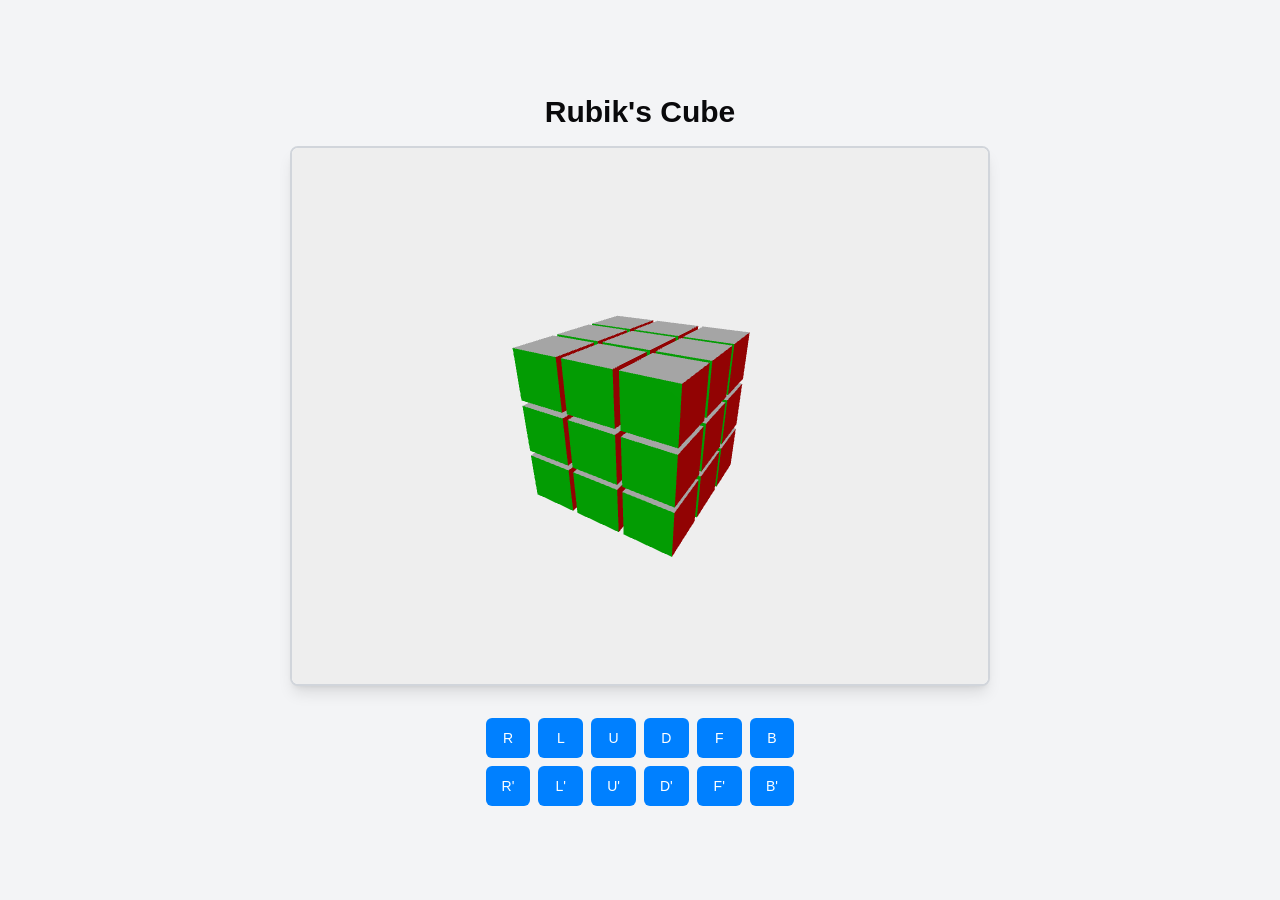
<file: index.html>
<!DOCTYPE html><html lang="en"><head><meta charSet="utf-8"/><meta name="viewport" content="width=device-width, initial-scale=1"/><link rel="preload" href="/_next/static/media/569ce4b8f30dc480-s.p.woff2" as="font" crossorigin="" type="font/woff2"/><link rel="preload" href="/_next/static/media/93f479601ee12b01-s.p.woff2" as="font" crossorigin="" type="font/woff2"/><link rel="stylesheet" href="/_next/static/css/2390a46b57f01313.css" data-precedence="next"/><link rel="preload" as="script" fetchPriority="low" href="/_next/static/chunks/webpack-f029a09104d09cbc.js"/><script src="/_next/static/chunks/4bd1b696-b43993d62ad6e479.js" async=""></script><script src="/_next/static/chunks/684-f79e1d97dbc16705.js" async=""></script><script src="/_next/static/chunks/main-app-88a0a9742c364011.js" async=""></script><script src="/_next/static/chunks/b536a0f1-febd93772d25783f.js" async=""></script><script src="/_next/static/chunks/bd904a5c-204ddcb499886774.js" async=""></script><script src="/_next/static/chunks/341-289c213d4821f6f7.js" async=""></script><script src="/_next/static/chunks/app/page-ff46e2e70e2b3850.js" async=""></script><meta name="next-size-adjust" content=""/><title>Firebase Studio App</title><meta name="description" content="Generated by Firebase Studio"/><link rel="icon" href="/favicon.ico" type="image/x-icon" sizes="16x16"/><script src="/_next/static/chunks/polyfills-42372ed130431b0a.js" noModule=""></script></head><body class="__variable_4d318d __variable_ea5f4b antialiased"><div class="flex flex-col items-center justify-center min-h-screen bg-gray-100 p-4"><h1 class="text-3xl font-bold mb-4">Rubik&#x27;s Cube</h1><div style="height:60vh;width:90vw;max-width:700px" class="border-2 border-gray-300 rounded-lg shadow-lg bg-white mb-4 relative overflow-hidden"></div><div class="grid grid-cols-6 gap-2 mt-4"><button class="inline-flex items-center justify-center gap-2 whitespace-nowrap rounded-md text-sm font-medium ring-offset-background transition-colors focus-visible:outline-none focus-visible:ring-2 focus-visible:ring-ring focus-visible:ring-offset-2 disabled:pointer-events-none disabled:opacity-50 [&amp;_svg]:pointer-events-none [&amp;_svg]:size-4 [&amp;_svg]:shrink-0 bg-primary text-primary-foreground hover:bg-primary/90 h-10 px-4 py-2" data-testid="R-button">R</button><button class="inline-flex items-center justify-center gap-2 whitespace-nowrap rounded-md text-sm font-medium ring-offset-background transition-colors focus-visible:outline-none focus-visible:ring-2 focus-visible:ring-ring focus-visible:ring-offset-2 disabled:pointer-events-none disabled:opacity-50 [&amp;_svg]:pointer-events-none [&amp;_svg]:size-4 [&amp;_svg]:shrink-0 bg-primary text-primary-foreground hover:bg-primary/90 h-10 px-4 py-2" data-testid="L-button">L</button><button class="inline-flex items-center justify-center gap-2 whitespace-nowrap rounded-md text-sm font-medium ring-offset-background transition-colors focus-visible:outline-none focus-visible:ring-2 focus-visible:ring-ring focus-visible:ring-offset-2 disabled:pointer-events-none disabled:opacity-50 [&amp;_svg]:pointer-events-none [&amp;_svg]:size-4 [&amp;_svg]:shrink-0 bg-primary text-primary-foreground hover:bg-primary/90 h-10 px-4 py-2" data-testid="U-button">U</button><button class="inline-flex items-center justify-center gap-2 whitespace-nowrap rounded-md text-sm font-medium ring-offset-background transition-colors focus-visible:outline-none focus-visible:ring-2 focus-visible:ring-ring focus-visible:ring-offset-2 disabled:pointer-events-none disabled:opacity-50 [&amp;_svg]:pointer-events-none [&amp;_svg]:size-4 [&amp;_svg]:shrink-0 bg-primary text-primary-foreground hover:bg-primary/90 h-10 px-4 py-2" data-testid="D-button">D</button><button class="inline-flex items-center justify-center gap-2 whitespace-nowrap rounded-md text-sm font-medium ring-offset-background transition-colors focus-visible:outline-none focus-visible:ring-2 focus-visible:ring-ring focus-visible:ring-offset-2 disabled:pointer-events-none disabled:opacity-50 [&amp;_svg]:pointer-events-none [&amp;_svg]:size-4 [&amp;_svg]:shrink-0 bg-primary text-primary-foreground hover:bg-primary/90 h-10 px-4 py-2" data-testid="F-button">F</button><button class="inline-flex items-center justify-center gap-2 whitespace-nowrap rounded-md text-sm font-medium ring-offset-background transition-colors focus-visible:outline-none focus-visible:ring-2 focus-visible:ring-ring focus-visible:ring-offset-2 disabled:pointer-events-none disabled:opacity-50 [&amp;_svg]:pointer-events-none [&amp;_svg]:size-4 [&amp;_svg]:shrink-0 bg-primary text-primary-foreground hover:bg-primary/90 h-10 px-4 py-2" data-testid="B-button">B</button><button class="inline-flex items-center justify-center gap-2 whitespace-nowrap rounded-md text-sm font-medium ring-offset-background transition-colors focus-visible:outline-none focus-visible:ring-2 focus-visible:ring-ring focus-visible:ring-offset-2 disabled:pointer-events-none disabled:opacity-50 [&amp;_svg]:pointer-events-none [&amp;_svg]:size-4 [&amp;_svg]:shrink-0 bg-primary text-primary-foreground hover:bg-primary/90 h-10 px-4 py-2" data-testid="Ri-button">R&#x27;</button><button class="inline-flex items-center justify-center gap-2 whitespace-nowrap rounded-md text-sm font-medium ring-offset-background transition-colors focus-visible:outline-none focus-visible:ring-2 focus-visible:ring-ring focus-visible:ring-offset-2 disabled:pointer-events-none disabled:opacity-50 [&amp;_svg]:pointer-events-none [&amp;_svg]:size-4 [&amp;_svg]:shrink-0 bg-primary text-primary-foreground hover:bg-primary/90 h-10 px-4 py-2" data-testid="Li-button">L&#x27;</button><button class="inline-flex items-center justify-center gap-2 whitespace-nowrap rounded-md text-sm font-medium ring-offset-background transition-colors focus-visible:outline-none focus-visible:ring-2 focus-visible:ring-ring focus-visible:ring-offset-2 disabled:pointer-events-none disabled:opacity-50 [&amp;_svg]:pointer-events-none [&amp;_svg]:size-4 [&amp;_svg]:shrink-0 bg-primary text-primary-foreground hover:bg-primary/90 h-10 px-4 py-2" data-testid="Ui-button">U&#x27;</button><button class="inline-flex items-center justify-center gap-2 whitespace-nowrap rounded-md text-sm font-medium ring-offset-background transition-colors focus-visible:outline-none focus-visible:ring-2 focus-visible:ring-ring focus-visible:ring-offset-2 disabled:pointer-events-none disabled:opacity-50 [&amp;_svg]:pointer-events-none [&amp;_svg]:size-4 [&amp;_svg]:shrink-0 bg-primary text-primary-foreground hover:bg-primary/90 h-10 px-4 py-2" data-testid="Di-button">D&#x27;</button><button class="inline-flex items-center justify-center gap-2 whitespace-nowrap rounded-md text-sm font-medium ring-offset-background transition-colors focus-visible:outline-none focus-visible:ring-2 focus-visible:ring-ring focus-visible:ring-offset-2 disabled:pointer-events-none disabled:opacity-50 [&amp;_svg]:pointer-events-none [&amp;_svg]:size-4 [&amp;_svg]:shrink-0 bg-primary text-primary-foreground hover:bg-primary/90 h-10 px-4 py-2" data-testid="Fi-button">F&#x27;</button><button class="inline-flex items-center justify-center gap-2 whitespace-nowrap rounded-md text-sm font-medium ring-offset-background transition-colors focus-visible:outline-none focus-visible:ring-2 focus-visible:ring-ring focus-visible:ring-offset-2 disabled:pointer-events-none disabled:opacity-50 [&amp;_svg]:pointer-events-none [&amp;_svg]:size-4 [&amp;_svg]:shrink-0 bg-primary text-primary-foreground hover:bg-primary/90 h-10 px-4 py-2" data-testid="Bi-button">B&#x27;</button></div></div><script src="/_next/static/chunks/webpack-f029a09104d09cbc.js" async=""></script><script>(self.__next_f=self.__next_f||[]).push([0])</script><script>self.__next_f.push([1,"1:\"$Sreact.fragment\"\n2:I[7555,[],\"\"]\n3:I[1295,[],\"\"]\n4:I[894,[],\"ClientPageRoot\"]\n5:I[4419,[\"367\",\"static/chunks/b536a0f1-febd93772d25783f.js\",\"831\",\"static/chunks/bd904a5c-204ddcb499886774.js\",\"341\",\"static/chunks/341-289c213d4821f6f7.js\",\"974\",\"static/chunks/app/page-ff46e2e70e2b3850.js\"],\"default\"]\n8:I[9665,[],\"OutletBoundary\"]\nb:I[9665,[],\"ViewportBoundary\"]\nd:I[9665,[],\"MetadataBoundary\"]\nf:I[6614,[],\"\"]\n:HL[\"/_next/static/media/569ce4b8f30dc480-s.p.woff2\",\"font\",{\"crossOrigin\":\"\",\"type\":\"font/woff2\"}]\n:HL[\"/_next/static/media/93f479601ee12b01-s.p.woff2\",\"font\",{\"crossOrigin\":\"\",\"type\":\"font/woff2\"}]\n:HL[\"/_next/static/css/2390a46b57f01313.css\",\"style\"]\n"])</script><script>self.__next_f.push([1,"0:{\"P\":null,\"b\":\"D3UGT2xlrVOGH6tHRfLtb\",\"p\":\"\",\"c\":[\"\",\"\"],\"i\":false,\"f\":[[[\"\",{\"children\":[\"__PAGE__\",{}]},\"$undefined\",\"$undefined\",true],[\"\",[\"$\",\"$1\",\"c\",{\"children\":[[[\"$\",\"link\",\"0\",{\"rel\":\"stylesheet\",\"href\":\"/_next/static/css/2390a46b57f01313.css\",\"precedence\":\"next\",\"crossOrigin\":\"$undefined\",\"nonce\":\"$undefined\"}]],[\"$\",\"html\",null,{\"lang\":\"en\",\"children\":[\"$\",\"body\",null,{\"className\":\"__variable_4d318d __variable_ea5f4b antialiased\",\"children\":[\"$\",\"$L2\",null,{\"parallelRouterKey\":\"children\",\"error\":\"$undefined\",\"errorStyles\":\"$undefined\",\"errorScripts\":\"$undefined\",\"template\":[\"$\",\"$L3\",null,{}],\"templateStyles\":\"$undefined\",\"templateScripts\":\"$undefined\",\"notFound\":[[[\"$\",\"title\",null,{\"children\":\"404: This page could not be found.\"}],[\"$\",\"div\",null,{\"style\":{\"fontFamily\":\"system-ui,\\\"Segoe UI\\\",Roboto,Helvetica,Arial,sans-serif,\\\"Apple Color Emoji\\\",\\\"Segoe UI Emoji\\\"\",\"height\":\"100vh\",\"textAlign\":\"center\",\"display\":\"flex\",\"flexDirection\":\"column\",\"alignItems\":\"center\",\"justifyContent\":\"center\"},\"children\":[\"$\",\"div\",null,{\"children\":[[\"$\",\"style\",null,{\"dangerouslySetInnerHTML\":{\"__html\":\"body{color:#000;background:#fff;margin:0}.next-error-h1{border-right:1px solid rgba(0,0,0,.3)}@media (prefers-color-scheme:dark){body{color:#fff;background:#000}.next-error-h1{border-right:1px solid rgba(255,255,255,.3)}}\"}}],[\"$\",\"h1\",null,{\"className\":\"next-error-h1\",\"style\":{\"display\":\"inline-block\",\"margin\":\"0 20px 0 0\",\"padding\":\"0 23px 0 0\",\"fontSize\":24,\"fontWeight\":500,\"verticalAlign\":\"top\",\"lineHeight\":\"49px\"},\"children\":404}],[\"$\",\"div\",null,{\"style\":{\"display\":\"inline-block\"},\"children\":[\"$\",\"h2\",null,{\"style\":{\"fontSize\":14,\"fontWeight\":400,\"lineHeight\":\"49px\",\"margin\":0},\"children\":\"This page could not be found.\"}]}]]}]}]],[]],\"forbidden\":\"$undefined\",\"unauthorized\":\"$undefined\"}]}]}]]}],{\"children\":[\"__PAGE__\",[\"$\",\"$1\",\"c\",{\"children\":[[\"$\",\"$L4\",null,{\"Component\":\"$5\",\"searchParams\":{},\"params\":{},\"promises\":[\"$@6\",\"$@7\"]}],\"$undefined\",null,[\"$\",\"$L8\",null,{\"children\":[\"$L9\",\"$La\",null]}]]}],{},null,false]},null,false],[\"$\",\"$1\",\"h\",{\"children\":[null,[\"$\",\"$1\",\"aoNq9nwN9p5ZSBAgiSBe2\",{\"children\":[[\"$\",\"$Lb\",null,{\"children\":\"$Lc\"}],[\"$\",\"meta\",null,{\"name\":\"next-size-adjust\",\"content\":\"\"}]]}],[\"$\",\"$Ld\",null,{\"children\":\"$Le\"}]]}],false]],\"m\":\"$undefined\",\"G\":[\"$f\",\"$undefined\"],\"s\":false,\"S\":true}\n"])</script><script>self.__next_f.push([1,"6:{}\n7:{}\n"])</script><script>self.__next_f.push([1,"c:[[\"$\",\"meta\",\"0\",{\"charSet\":\"utf-8\"}],[\"$\",\"meta\",\"1\",{\"name\":\"viewport\",\"content\":\"width=device-width, initial-scale=1\"}]]\n9:null\n"])</script><script>self.__next_f.push([1,"a:null\ne:[[\"$\",\"title\",\"0\",{\"children\":\"Firebase Studio App\"}],[\"$\",\"meta\",\"1\",{\"name\":\"description\",\"content\":\"Generated by Firebase Studio\"}],[\"$\",\"link\",\"2\",{\"rel\":\"icon\",\"href\":\"/favicon.ico\",\"type\":\"image/x-icon\",\"sizes\":\"16x16\"}]]\n"])</script></body></html>
</file>
<file: _next/static/css/2390a46b57f01313.css>
@font-face{font-family:Geist;font-style:normal;font-weight:100 900;font-display:swap;src:url(/_next/static/media/ba015fad6dcf6784-s.woff2) format("woff2");unicode-range:u+0100-02ba,u+02bd-02c5,u+02c7-02cc,u+02ce-02d7,u+02dd-02ff,u+0304,u+0308,u+0329,u+1d00-1dbf,u+1e00-1e9f,u+1ef2-1eff,u+2020,u+20a0-20ab,u+20ad-20c0,u+2113,u+2c60-2c7f,u+a720-a7ff}@font-face{font-family:Geist;font-style:normal;font-weight:100 900;font-display:swap;src:url(/_next/static/media/569ce4b8f30dc480-s.p.woff2) format("woff2");unicode-range:u+00??,u+0131,u+0152-0153,u+02bb-02bc,u+02c6,u+02da,u+02dc,u+0304,u+0308,u+0329,u+2000-206f,u+20ac,u+2122,u+2191,u+2193,u+2212,u+2215,u+feff,u+fffd}@font-face{font-family:Geist Fallback;src:local("Arial");ascent-override:95.94%;descent-override:28.16%;line-gap-override:0.00%;size-adjust:104.76%}.__className_4d318d{font-family:Geist,Geist Fallback;font-style:normal}.__variable_4d318d{--font-geist-sans:"Geist","Geist Fallback"}@font-face{font-family:Geist Mono;font-style:normal;font-weight:100 900;font-display:swap;src:url(/_next/static/media/747892c23ea88013-s.woff2) format("woff2");unicode-range:u+0100-02ba,u+02bd-02c5,u+02c7-02cc,u+02ce-02d7,u+02dd-02ff,u+0304,u+0308,u+0329,u+1d00-1dbf,u+1e00-1e9f,u+1ef2-1eff,u+2020,u+20a0-20ab,u+20ad-20c0,u+2113,u+2c60-2c7f,u+a720-a7ff}@font-face{font-family:Geist Mono;font-style:normal;font-weight:100 900;font-display:swap;src:url(/_next/static/media/93f479601ee12b01-s.p.woff2) format("woff2");unicode-range:u+00??,u+0131,u+0152-0153,u+02bb-02bc,u+02c6,u+02da,u+02dc,u+0304,u+0308,u+0329,u+2000-206f,u+20ac,u+2122,u+2191,u+2193,u+2212,u+2215,u+feff,u+fffd}@font-face{font-family:Geist Mono Fallback;src:local("Arial");ascent-override:74.67%;descent-override:21.92%;line-gap-override:0.00%;size-adjust:134.59%}.__className_ea5f4b{font-family:Geist Mono,Geist Mono Fallback;font-style:normal}.__variable_ea5f4b{--font-geist-mono:"Geist Mono","Geist Mono Fallback"}*,:after,:before{--tw-border-spacing-x:0;--tw-border-spacing-y:0;--tw-translate-x:0;--tw-translate-y:0;--tw-rotate:0;--tw-skew-x:0;--tw-skew-y:0;--tw-scale-x:1;--tw-scale-y:1;--tw-pan-x: ;--tw-pan-y: ;--tw-pinch-zoom: ;--tw-scroll-snap-strictness:proximity;--tw-gradient-from-position: ;--tw-gradient-via-position: ;--tw-gradient-to-position: ;--tw-ordinal: ;--tw-slashed-zero: ;--tw-numeric-figure: ;--tw-numeric-spacing: ;--tw-numeric-fraction: ;--tw-ring-inset: ;--tw-ring-offset-width:0px;--tw-ring-offset-color:#fff;--tw-ring-color:rgb(59 130 246/0.5);--tw-ring-offset-shadow:0 0 #0000;--tw-ring-shadow:0 0 #0000;--tw-shadow:0 0 #0000;--tw-shadow-colored:0 0 #0000;--tw-blur: ;--tw-brightness: ;--tw-contrast: ;--tw-grayscale: ;--tw-hue-rotate: ;--tw-invert: ;--tw-saturate: ;--tw-sepia: ;--tw-drop-shadow: ;--tw-backdrop-blur: ;--tw-backdrop-brightness: ;--tw-backdrop-contrast: ;--tw-backdrop-grayscale: ;--tw-backdrop-hue-rotate: ;--tw-backdrop-invert: ;--tw-backdrop-opacity: ;--tw-backdrop-saturate: ;--tw-backdrop-sepia: ;--tw-contain-size: ;--tw-contain-layout: ;--tw-contain-paint: ;--tw-contain-style: }::backdrop{--tw-border-spacing-x:0;--tw-border-spacing-y:0;--tw-translate-x:0;--tw-translate-y:0;--tw-rotate:0;--tw-skew-x:0;--tw-skew-y:0;--tw-scale-x:1;--tw-scale-y:1;--tw-pan-x: ;--tw-pan-y: ;--tw-pinch-zoom: ;--tw-scroll-snap-strictness:proximity;--tw-gradient-from-position: ;--tw-gradient-via-position: ;--tw-gradient-to-position: ;--tw-ordinal: ;--tw-slashed-zero: ;--tw-numeric-figure: ;--tw-numeric-spacing: ;--tw-numeric-fraction: ;--tw-ring-inset: ;--tw-ring-offset-width:0px;--tw-ring-offset-color:#fff;--tw-ring-color:rgb(59 130 246/0.5);--tw-ring-offset-shadow:0 0 #0000;--tw-ring-shadow:0 0 #0000;--tw-shadow:0 0 #0000;--tw-shadow-colored:0 0 #0000;--tw-blur: ;--tw-brightness: ;--tw-contrast: ;--tw-grayscale: ;--tw-hue-rotate: ;--tw-invert: ;--tw-saturate: ;--tw-sepia: ;--tw-drop-shadow: ;--tw-backdrop-blur: ;--tw-backdrop-brightness: ;--tw-backdrop-contrast: ;--tw-backdrop-grayscale: ;--tw-backdrop-hue-rotate: ;--tw-backdrop-invert: ;--tw-backdrop-opacity: ;--tw-backdrop-saturate: ;--tw-backdrop-sepia: ;--tw-contain-size: ;--tw-contain-layout: ;--tw-contain-paint: ;--tw-contain-style: }/*
! tailwindcss v3.4.17 | MIT License | https://tailwindcss.com
*/*,:after,:before{box-sizing:border-box;border:0 solid #e5e7eb}:after,:before{--tw-content:""}:host,html{line-height:1.5;-webkit-text-size-adjust:100%;-moz-tab-size:4;tab-size:4;font-family:ui-sans-serif,system-ui,sans-serif,Apple Color Emoji,Segoe UI Emoji,Segoe UI Symbol,Noto Color Emoji;font-feature-settings:normal;font-variation-settings:normal;-webkit-tap-highlight-color:transparent}body{margin:0;line-height:inherit}hr{height:0;color:inherit;border-top-width:1px}abbr:where([title]){text-decoration:underline dotted}h1,h2,h3,h4,h5,h6{font-size:inherit;font-weight:inherit}a{color:inherit;text-decoration:inherit}b,strong{font-weight:bolder}code,kbd,pre,samp{font-family:ui-monospace,SFMono-Regular,Menlo,Monaco,Consolas,Liberation Mono,Courier New,monospace;font-feature-settings:normal;font-variation-settings:normal;font-size:1em}small{font-size:80%}sub,sup{font-size:75%;line-height:0;position:relative;vertical-align:baseline}sub{bottom:-.25em}sup{top:-.5em}table{text-indent:0;border-color:inherit;border-collapse:collapse}button,input,optgroup,select,textarea{font-family:inherit;font-feature-settings:inherit;font-variation-settings:inherit;font-size:100%;font-weight:inherit;line-height:inherit;letter-spacing:inherit;color:inherit;margin:0;padding:0}button,select{text-transform:none}button,input:where([type=button]),input:where([type=reset]),input:where([type=submit]){-webkit-appearance:button;background-color:transparent;background-image:none}:-moz-focusring{outline:auto}:-moz-ui-invalid{box-shadow:none}progress{vertical-align:baseline}::-webkit-inner-spin-button,::-webkit-outer-spin-button{height:auto}[type=search]{-webkit-appearance:textfield;outline-offset:-2px}::-webkit-search-decoration{-webkit-appearance:none}::-webkit-file-upload-button{-webkit-appearance:button;font:inherit}summary{display:list-item}blockquote,dd,dl,figure,h1,h2,h3,h4,h5,h6,hr,p,pre{margin:0}fieldset{margin:0}fieldset,legend{padding:0}menu,ol,ul{list-style:none;margin:0;padding:0}dialog{padding:0}textarea{resize:vertical}input::placeholder,textarea::placeholder{opacity:1;color:#9ca3af}[role=button],button{cursor:pointer}:disabled{cursor:default}audio,canvas,embed,iframe,img,object,svg,video{display:block;vertical-align:middle}img,video{max-width:100%;height:auto}[hidden]:where(:not([hidden=until-found])){display:none}:root{--background:220 14% 96%;--foreground:240 10% 3.9%;--card:0 0% 100%;--card-foreground:0 0% 3.9%;--popover:0 0% 100%;--popover-foreground:0 0% 3.9%;--primary:210 100% 50%;--primary-foreground:0 0% 100%;--secondary:0 0% 96.1%;--secondary-foreground:0 0% 9%;--muted:0 0% 96.1%;--muted-foreground:0 0% 45.1%;--accent:210 100% 50%;--accent-foreground:0 0% 100%;--destructive:0 84.2% 60.2%;--destructive-foreground:0 0% 98%;--border:0 0% 89.8%;--input:0 0% 89.8%;--ring:0 0% 3.9%;--chart-1:12 76% 61%;--chart-2:173 58% 39%;--chart-3:197 37% 24%;--chart-4:43 74% 66%;--chart-5:27 87% 67%;--radius:0.5rem;--sidebar-background:0 0% 98%;--sidebar-foreground:240 5.3% 26.1%;--sidebar-primary:240 5.9% 10%;--sidebar-primary-foreground:0 0% 98%;--sidebar-accent:240 4.8% 95.9%;--sidebar-accent-foreground:240 5.9% 10%;--sidebar-border:220 13% 91%;--sidebar-ring:217.2 91.2% 59.8%}.dark{--background:240 10% 3.9%;--foreground:0 0% 98%;--card:0 0% 3.9%;--card-foreground:0 0% 98%;--popover:0 0% 3.9%;--popover-foreground:0 0% 98%;--primary:210 100% 50%;--primary-foreground:0 0% 9%;--secondary:0 0% 14.9%;--secondary-foreground:0 0% 98%;--muted:0 0% 14.9%;--muted-foreground:0 0% 63.9%;--accent:210 100% 50%;--accent-foreground:0 0% 98%;--destructive:0 62.8% 30.6%;--destructive-foreground:0 0% 98%;--border:0 0% 14.9%;--input:0 0% 14.9%;--ring:0 0% 83.1%;--chart-1:220 70% 50%;--chart-2:160 60% 45%;--chart-3:30 80% 55%;--chart-4:280 65% 60%;--chart-5:340 75% 55%;--sidebar-background:240 5.9% 10%;--sidebar-foreground:240 4.8% 95.9%;--sidebar-primary:224.3 76.3% 48%;--sidebar-primary-foreground:0 0% 100%;--sidebar-accent:240 3.7% 15.9%;--sidebar-accent-foreground:240 4.8% 95.9%;--sidebar-border:240 3.7% 15.9%;--sidebar-ring:217.2 91.2% 59.8%}*{border-color:hsl(var(--border))}body{background-color:hsl(var(--background));color:hsl(var(--foreground))}.sr-only{position:absolute;width:1px;height:1px;padding:0;margin:-1px;overflow:hidden;clip:rect(0,0,0,0);white-space:nowrap;border-width:0}.pointer-events-none{pointer-events:none}.pointer-events-auto{pointer-events:auto}.invisible{visibility:hidden}.fixed{position:fixed}.absolute{position:absolute}.relative{position:relative}.inset-0{inset:0}.inset-x-0{left:0;right:0}.inset-y-0{top:0;bottom:0}.bottom-0{bottom:0}.left-0{left:0}.left-1{left:.25rem}.left-2{left:.5rem}.left-\[50\%\]{left:50%}.right-0{right:0}.right-1{right:.25rem}.right-2{right:.5rem}.right-3{right:.75rem}.right-4{right:1rem}.top-0{top:0}.top-1\.5{top:.375rem}.top-2{top:.5rem}.top-3\.5{top:.875rem}.top-4{top:1rem}.top-\[50\%\]{top:50%}.z-10{z-index:10}.z-20{z-index:20}.z-50{z-index:50}.z-\[100\]{z-index:100}.-mx-1{margin-left:-.25rem;margin-right:-.25rem}.mx-2{margin-left:.5rem;margin-right:.5rem}.mx-3\.5{margin-left:.875rem;margin-right:.875rem}.my-0\.5{margin-top:.125rem;margin-bottom:.125rem}.my-1{margin-top:.25rem}.mb-1,.my-1{margin-bottom:.25rem}.mb-4{margin-bottom:1rem}.ml-auto{margin-left:auto}.mt-2{margin-top:.5rem}.mt-4{margin-top:1rem}.block{display:block}.flex{display:flex}.inline-flex{display:inline-flex}.table{display:table}.grid{display:grid}.hidden{display:none}.aspect-square{aspect-ratio:1/1}.aspect-video{aspect-ratio:16/9}.size-4{width:1rem;height:1rem}.h-10{height:2.5rem}.h-11{height:2.75rem}.h-12{height:3rem}.h-2{height:.5rem}.h-2\.5{height:.625rem}.h-3\.5{height:.875rem}.h-4{height:1rem}.h-5{height:1.25rem}.h-6{height:1.5rem}.h-7{height:1.75rem}.h-8{height:2rem}.h-9{height:2.25rem}.h-\[1px\]{height:1px}.h-\[var\(--radix-select-trigger-height\)\]{height:var(--radix-select-trigger-height)}.h-full{height:100%}.h-px{height:1px}.h-svh{height:100svh}.max-h-96{max-height:24rem}.max-h-screen{max-height:100vh}.min-h-0{min-height:0}.min-h-\[80px\]{min-height:80px}.min-h-screen{min-height:100vh}.min-h-svh{min-height:100svh}.w-0{width:0}.w-1{width:.25rem}.w-10{width:2.5rem}.w-11{width:2.75rem}.w-2{width:.5rem}.w-2\.5{width:.625rem}.w-3\.5{width:.875rem}.w-3\/4{width:75%}.w-4{width:1rem}.w-5{width:1.25rem}.w-7{width:1.75rem}.w-72{width:18rem}.w-9{width:2.25rem}.w-\[--sidebar-width\]{width:var(--sidebar-width)}.w-\[1px\]{width:1px}.w-auto{width:auto}.w-full{width:100%}.min-w-0{min-width:0}.min-w-5{min-width:1.25rem}.min-w-\[12rem\]{min-width:12rem}.min-w-\[8rem\]{min-width:8rem}.min-w-\[var\(--radix-select-trigger-width\)\]{min-width:var(--radix-select-trigger-width)}.max-w-\[--skeleton-width\]{max-width:var(--skeleton-width)}.max-w-lg{max-width:32rem}.flex-1{flex:1 1 0%}.shrink-0{flex-shrink:0}.grow{flex-grow:1}.caption-bottom{caption-side:bottom}.border-collapse{border-collapse:collapse}.-translate-x-1\/2{--tw-translate-x:-50%}.-translate-x-1\/2,.-translate-x-px{transform:translate(var(--tw-translate-x),var(--tw-translate-y)) rotate(var(--tw-rotate)) skewX(var(--tw-skew-x)) skewY(var(--tw-skew-y)) scaleX(var(--tw-scale-x)) scaleY(var(--tw-scale-y))}.-translate-x-px{--tw-translate-x:-1px}.translate-x-\[-50\%\]{--tw-translate-x:-50%}.translate-x-\[-50\%\],.translate-x-px{transform:translate(var(--tw-translate-x),var(--tw-translate-y)) rotate(var(--tw-rotate)) skewX(var(--tw-skew-x)) skewY(var(--tw-skew-y)) scaleX(var(--tw-scale-x)) scaleY(var(--tw-scale-y))}.translate-x-px{--tw-translate-x:1px}.translate-y-\[-50\%\]{--tw-translate-y:-50%}.transform,.translate-y-\[-50\%\]{transform:translate(var(--tw-translate-x),var(--tw-translate-y)) rotate(var(--tw-rotate)) skewX(var(--tw-skew-x)) skewY(var(--tw-skew-y)) scaleX(var(--tw-scale-x)) scaleY(var(--tw-scale-y))}@keyframes pulse{50%{opacity:.5}}.animate-pulse{animation:pulse 2s cubic-bezier(.4,0,.6,1) infinite}.cursor-default{cursor:default}.cursor-pointer{cursor:pointer}.touch-none{touch-action:none}.select-none{user-select:none}.resize{resize:both}.grid-cols-6{grid-template-columns:repeat(6,minmax(0,1fr))}.flex-col{flex-direction:column}.flex-col-reverse{flex-direction:column-reverse}.flex-wrap{flex-wrap:wrap}.items-start{align-items:flex-start}.items-end{align-items:flex-end}.items-center{align-items:center}.items-stretch{align-items:stretch}.justify-center{justify-content:center}.justify-between{justify-content:space-between}.gap-1{gap:.25rem}.gap-1\.5{gap:.375rem}.gap-2{gap:.5rem}.gap-4{gap:1rem}.space-x-1>:not([hidden])~:not([hidden]){--tw-space-x-reverse:0;margin-right:calc(.25rem * var(--tw-space-x-reverse));margin-left:calc(.25rem * calc(1 - var(--tw-space-x-reverse)))}.space-x-4>:not([hidden])~:not([hidden]){--tw-space-x-reverse:0;margin-right:calc(1rem * var(--tw-space-x-reverse));margin-left:calc(1rem * calc(1 - var(--tw-space-x-reverse)))}.space-y-1>:not([hidden])~:not([hidden]){--tw-space-y-reverse:0;margin-top:calc(.25rem * calc(1 - var(--tw-space-y-reverse)));margin-bottom:calc(.25rem * var(--tw-space-y-reverse))}.space-y-1\.5>:not([hidden])~:not([hidden]){--tw-space-y-reverse:0;margin-top:calc(.375rem * calc(1 - var(--tw-space-y-reverse)));margin-bottom:calc(.375rem * var(--tw-space-y-reverse))}.space-y-2>:not([hidden])~:not([hidden]){--tw-space-y-reverse:0;margin-top:calc(.5rem * calc(1 - var(--tw-space-y-reverse)));margin-bottom:calc(.5rem * var(--tw-space-y-reverse))}.space-y-4>:not([hidden])~:not([hidden]){--tw-space-y-reverse:0;margin-top:calc(1rem * calc(1 - var(--tw-space-y-reverse)));margin-bottom:calc(1rem * var(--tw-space-y-reverse))}.overflow-auto{overflow:auto}.overflow-hidden{overflow:hidden}.whitespace-nowrap{white-space:nowrap}.rounded-\[2px\]{border-radius:2px}.rounded-\[inherit\]{border-radius:inherit}.rounded-full{border-radius:9999px}.rounded-lg{border-radius:var(--radius)}.rounded-md{border-radius:calc(var(--radius) - 2px)}.rounded-sm{border-radius:calc(var(--radius) - 4px)}.border{border-width:1px}.border-2{border-width:2px}.border-\[1\.5px\]{border-width:1.5px}.border-b{border-bottom-width:1px}.border-l{border-left-width:1px}.border-r{border-right-width:1px}.border-t{border-top-width:1px}.border-dashed{border-style:dashed}.border-\[--color-border\]{border-color:var(--color-border)}.border-border\/50{border-color:hsl(var(--border)/.5)}.border-destructive{border-color:hsl(var(--destructive))}.border-destructive\/50{border-color:hsl(var(--destructive)/.5)}.border-gray-300{--tw-border-opacity:1;border-color:rgb(209 213 219/var(--tw-border-opacity,1))}.border-input{border-color:hsl(var(--input))}.border-primary{border-color:hsl(var(--primary))}.border-sidebar-border{border-color:hsl(var(--sidebar-border))}.border-transparent{border-color:transparent}.border-l-transparent{border-left-color:transparent}.border-t-transparent{border-top-color:transparent}.bg-\[--color-bg\]{background-color:var(--color-bg)}.bg-accent{background-color:hsl(var(--accent))}.bg-background{background-color:hsl(var(--background))}.bg-black{--tw-bg-opacity:1;background-color:rgb(0 0 0/var(--tw-bg-opacity,1))}.bg-black\/80{background-color:rgb(0 0 0/.8)}.bg-border{background-color:hsl(var(--border))}.bg-card{background-color:hsl(var(--card))}.bg-destructive{background-color:hsl(var(--destructive))}.bg-gray-100{--tw-bg-opacity:1;background-color:rgb(243 244 246/var(--tw-bg-opacity,1))}.bg-muted{background-color:hsl(var(--muted))}.bg-muted\/50{background-color:hsl(var(--muted)/.5)}.bg-popover{background-color:hsl(var(--popover))}.bg-primary{background-color:hsl(var(--primary))}.bg-secondary{background-color:hsl(var(--secondary))}.bg-sidebar{background-color:hsl(var(--sidebar-background))}.bg-sidebar-border{background-color:hsl(var(--sidebar-border))}.bg-transparent{background-color:transparent}.bg-white{--tw-bg-opacity:1;background-color:rgb(255 255 255/var(--tw-bg-opacity,1))}.bg-opacity-20{--tw-bg-opacity:0.2}.fill-current{fill:currentColor}.p-0{padding:0}.p-1{padding:.25rem}.p-2{padding:.5rem}.p-3{padding:.75rem}.p-4{padding:1rem}.p-6{padding:1.5rem}.p-\[1px\]{padding:1px}.px-1{padding-left:.25rem;padding-right:.25rem}.px-2{padding-left:.5rem;padding-right:.5rem}.px-2\.5{padding-left:.625rem;padding-right:.625rem}.px-3{padding-left:.75rem;padding-right:.75rem}.px-4{padding-left:1rem;padding-right:1rem}.px-8{padding-left:2rem;padding-right:2rem}.py-0\.5{padding-top:.125rem;padding-bottom:.125rem}.py-1{padding-top:.25rem;padding-bottom:.25rem}.py-1\.5{padding-top:.375rem;padding-bottom:.375rem}.py-2{padding-top:.5rem;padding-bottom:.5rem}.py-4{padding-top:1rem;padding-bottom:1rem}.pb-3{padding-bottom:.75rem}.pb-4{padding-bottom:1rem}.pl-8{padding-left:2rem}.pr-2{padding-right:.5rem}.pr-8{padding-right:2rem}.pt-0{padding-top:0}.pt-1{padding-top:.25rem}.pt-3{padding-top:.75rem}.text-left{text-align:left}.text-center{text-align:center}.align-middle{vertical-align:middle}.font-mono{font-family:ui-monospace,SFMono-Regular,Menlo,Monaco,Consolas,Liberation Mono,Courier New,monospace}.text-2xl{font-size:1.5rem;line-height:2rem}.text-3xl{font-size:1.875rem;line-height:2.25rem}.text-\[0\.8rem\]{font-size:.8rem}.text-base{font-size:1rem;line-height:1.5rem}.text-lg{font-size:1.125rem;line-height:1.75rem}.text-sm{font-size:.875rem;line-height:1.25rem}.text-xs{font-size:.75rem;line-height:1rem}.font-bold{font-weight:700}.font-medium{font-weight:500}.font-normal{font-weight:400}.font-semibold{font-weight:600}.tabular-nums{--tw-numeric-spacing:tabular-nums;font-variant-numeric:var(--tw-ordinal) var(--tw-slashed-zero) var(--tw-numeric-figure) var(--tw-numeric-spacing) var(--tw-numeric-fraction)}.leading-none{line-height:1}.tracking-tight{letter-spacing:-.025em}.tracking-widest{letter-spacing:.1em}.text-accent-foreground{color:hsl(var(--accent-foreground))}.text-card-foreground{color:hsl(var(--card-foreground))}.text-current{color:currentColor}.text-destructive{color:hsl(var(--destructive))}.text-destructive-foreground{color:hsl(var(--destructive-foreground))}.text-foreground{color:hsl(var(--foreground))}.text-foreground\/50{color:hsl(var(--foreground)/.5)}.text-muted-foreground{color:hsl(var(--muted-foreground))}.text-popover-foreground{color:hsl(var(--popover-foreground))}.text-primary{color:hsl(var(--primary))}.text-primary-foreground{color:hsl(var(--primary-foreground))}.text-secondary-foreground{color:hsl(var(--secondary-foreground))}.text-sidebar-foreground{color:hsl(var(--sidebar-foreground))}.text-sidebar-foreground\/70{color:hsl(var(--sidebar-foreground)/.7)}.text-white{--tw-text-opacity:1;color:rgb(255 255 255/var(--tw-text-opacity,1))}.underline-offset-4{text-underline-offset:4px}.antialiased{-webkit-font-smoothing:antialiased;-moz-osx-font-smoothing:grayscale}.opacity-0{opacity:0}.opacity-50{opacity:.5}.opacity-60{opacity:.6}.opacity-70{opacity:.7}.opacity-90{opacity:.9}.shadow-\[0_0_0_1px_hsl\(var\(--sidebar-border\)\)\]{--tw-shadow:0 0 0 1px hsl(var(--sidebar-border));--tw-shadow-colored:0 0 0 1px var(--tw-shadow-color)}.shadow-\[0_0_0_1px_hsl\(var\(--sidebar-border\)\)\],.shadow-lg{box-shadow:var(--tw-ring-offset-shadow,0 0 #0000),var(--tw-ring-shadow,0 0 #0000),var(--tw-shadow)}.shadow-lg{--tw-shadow:0 10px 15px -3px rgb(0 0 0/0.1),0 4px 6px -4px rgb(0 0 0/0.1);--tw-shadow-colored:0 10px 15px -3px var(--tw-shadow-color),0 4px 6px -4px var(--tw-shadow-color)}.shadow-md{--tw-shadow:0 4px 6px -1px rgb(0 0 0/0.1),0 2px 4px -2px rgb(0 0 0/0.1);--tw-shadow-colored:0 4px 6px -1px var(--tw-shadow-color),0 2px 4px -2px var(--tw-shadow-color)}.shadow-md,.shadow-none{box-shadow:var(--tw-ring-offset-shadow,0 0 #0000),var(--tw-ring-shadow,0 0 #0000),var(--tw-shadow)}.shadow-none{--tw-shadow:0 0 #0000;--tw-shadow-colored:0 0 #0000}.shadow-sm{--tw-shadow:0 1px 2px 0 rgb(0 0 0/0.05);--tw-shadow-colored:0 1px 2px 0 var(--tw-shadow-color)}.shadow-sm,.shadow-xl{box-shadow:var(--tw-ring-offset-shadow,0 0 #0000),var(--tw-ring-shadow,0 0 #0000),var(--tw-shadow)}.shadow-xl{--tw-shadow:0 20px 25px -5px rgb(0 0 0/0.1),0 8px 10px -6px rgb(0 0 0/0.1);--tw-shadow-colored:0 20px 25px -5px var(--tw-shadow-color),0 8px 10px -6px var(--tw-shadow-color)}.outline-none{outline:2px solid transparent;outline-offset:2px}.outline{outline-style:solid}.ring-0{--tw-ring-offset-shadow:var(--tw-ring-inset) 0 0 0 var(--tw-ring-offset-width) var(--tw-ring-offset-color);--tw-ring-shadow:var(--tw-ring-inset) 0 0 0 calc(0px + var(--tw-ring-offset-width)) var(--tw-ring-color);box-shadow:var(--tw-ring-offset-shadow),var(--tw-ring-shadow),var(--tw-shadow,0 0 #0000)}.ring-sidebar-ring{--tw-ring-color:hsl(var(--sidebar-ring))}.ring-offset-background{--tw-ring-offset-color:hsl(var(--background))}.filter{filter:var(--tw-blur) var(--tw-brightness) var(--tw-contrast) var(--tw-grayscale) var(--tw-hue-rotate) var(--tw-invert) var(--tw-saturate) var(--tw-sepia) var(--tw-drop-shadow)}.transition{transition-property:color,background-color,border-color,text-decoration-color,fill,stroke,opacity,box-shadow,transform,filter,backdrop-filter;transition-timing-function:cubic-bezier(.4,0,.2,1);transition-duration:.15s}.transition-\[left\2c right\2c width\]{transition-property:left,right,width;transition-timing-function:cubic-bezier(.4,0,.2,1);transition-duration:.15s}.transition-\[margin\2c opa\]{transition-property:margin,opa;transition-timing-function:cubic-bezier(.4,0,.2,1);transition-duration:.15s}.transition-\[width\2c height\2c padding\]{transition-property:width,height,padding;transition-timing-function:cubic-bezier(.4,0,.2,1);transition-duration:.15s}.transition-\[width\]{transition-property:width;transition-timing-function:cubic-bezier(.4,0,.2,1);transition-duration:.15s}.transition-all{transition-property:all;transition-timing-function:cubic-bezier(.4,0,.2,1);transition-duration:.15s}.transition-colors{transition-property:color,background-color,border-color,text-decoration-color,fill,stroke;transition-timing-function:cubic-bezier(.4,0,.2,1);transition-duration:.15s}.transition-opacity{transition-property:opacity;transition-timing-function:cubic-bezier(.4,0,.2,1);transition-duration:.15s}.transition-transform{transition-property:transform;transition-timing-function:cubic-bezier(.4,0,.2,1);transition-duration:.15s}.duration-200{transition-duration:.2s}.ease-in-out{transition-timing-function:cubic-bezier(.4,0,.2,1)}.ease-linear{transition-timing-function:linear}@keyframes enter{0%{opacity:var(--tw-enter-opacity,1);transform:translate3d(var(--tw-enter-translate-x,0),var(--tw-enter-translate-y,0),0) scale3d(var(--tw-enter-scale,1),var(--tw-enter-scale,1),var(--tw-enter-scale,1)) rotate(var(--tw-enter-rotate,0))}}@keyframes exit{to{opacity:var(--tw-exit-opacity,1);transform:translate3d(var(--tw-exit-translate-x,0),var(--tw-exit-translate-y,0),0) scale3d(var(--tw-exit-scale,1),var(--tw-exit-scale,1),var(--tw-exit-scale,1)) rotate(var(--tw-exit-rotate,0))}}.animate-in{animation-name:enter;animation-duration:.15s;--tw-enter-opacity:initial;--tw-enter-scale:initial;--tw-enter-rotate:initial;--tw-enter-translate-x:initial;--tw-enter-translate-y:initial}.fade-in-0{--tw-enter-opacity:0}.zoom-in-95{--tw-enter-scale:.95}.duration-200{animation-duration:.2s}.ease-in-out{animation-timing-function:cubic-bezier(.4,0,.2,1)}.ease-linear{animation-timing-function:linear}body{font-family:Arial,Helvetica,sans-serif}.file\:border-0::file-selector-button{border-width:0}.file\:bg-transparent::file-selector-button{background-color:transparent}.file\:text-sm::file-selector-button{font-size:.875rem;line-height:1.25rem}.file\:font-medium::file-selector-button{font-weight:500}.file\:text-foreground::file-selector-button{color:hsl(var(--foreground))}.placeholder\:text-muted-foreground::placeholder{color:hsl(var(--muted-foreground))}.after\:absolute:after{content:var(--tw-content);position:absolute}.after\:-inset-2:after{content:var(--tw-content);inset:-.5rem}.after\:inset-y-0:after{content:var(--tw-content);top:0;bottom:0}.after\:left-1\/2:after{content:var(--tw-content);left:50%}.after\:w-\[2px\]:after{content:var(--tw-content);width:2px}.focus-within\:relative:focus-within{position:relative}.focus-within\:z-20:focus-within{z-index:20}.hover\:bg-accent:hover{background-color:hsl(var(--accent))}.hover\:bg-destructive\/80:hover{background-color:hsl(var(--destructive)/.8)}.hover\:bg-destructive\/90:hover{background-color:hsl(var(--destructive)/.9)}.hover\:bg-muted\/50:hover{background-color:hsl(var(--muted)/.5)}.hover\:bg-primary:hover{background-color:hsl(var(--primary))}.hover\:bg-primary\/80:hover{background-color:hsl(var(--primary)/.8)}.hover\:bg-primary\/90:hover{background-color:hsl(var(--primary)/.9)}.hover\:bg-secondary:hover{background-color:hsl(var(--secondary))}.hover\:bg-secondary\/80:hover{background-color:hsl(var(--secondary)/.8)}.hover\:bg-sidebar-accent:hover{background-color:hsl(var(--sidebar-accent))}.hover\:text-accent-foreground:hover{color:hsl(var(--accent-foreground))}.hover\:text-foreground:hover{color:hsl(var(--foreground))}.hover\:text-primary-foreground:hover{color:hsl(var(--primary-foreground))}.hover\:text-sidebar-accent-foreground:hover{color:hsl(var(--sidebar-accent-foreground))}.hover\:underline:hover{text-decoration-line:underline}.hover\:opacity-100:hover{opacity:1}.hover\:shadow-\[0_0_0_1px_hsl\(var\(--sidebar-accent\)\)\]:hover{--tw-shadow:0 0 0 1px hsl(var(--sidebar-accent));--tw-shadow-colored:0 0 0 1px var(--tw-shadow-color);box-shadow:var(--tw-ring-offset-shadow,0 0 #0000),var(--tw-ring-shadow,0 0 #0000),var(--tw-shadow)}.hover\:after\:bg-sidebar-border:hover:after{content:var(--tw-content);background-color:hsl(var(--sidebar-border))}.focus\:bg-accent:focus{background-color:hsl(var(--accent))}.focus\:bg-primary:focus{background-color:hsl(var(--primary))}.focus\:text-accent-foreground:focus{color:hsl(var(--accent-foreground))}.focus\:text-primary-foreground:focus{color:hsl(var(--primary-foreground))}.focus\:opacity-100:focus{opacity:1}.focus\:outline-none:focus{outline:2px solid transparent;outline-offset:2px}.focus\:ring-2:focus{--tw-ring-offset-shadow:var(--tw-ring-inset) 0 0 0 var(--tw-ring-offset-width) var(--tw-ring-offset-color);--tw-ring-shadow:var(--tw-ring-inset) 0 0 0 calc(2px + var(--tw-ring-offset-width)) var(--tw-ring-color);box-shadow:var(--tw-ring-offset-shadow),var(--tw-ring-shadow),var(--tw-shadow,0 0 #0000)}.focus\:ring-ring:focus{--tw-ring-color:hsl(var(--ring))}.focus\:ring-offset-2:focus{--tw-ring-offset-width:2px}.focus-visible\:outline-none:focus-visible{outline:2px solid transparent;outline-offset:2px}.focus-visible\:ring-2:focus-visible{--tw-ring-offset-shadow:var(--tw-ring-inset) 0 0 0 var(--tw-ring-offset-width) var(--tw-ring-offset-color);--tw-ring-shadow:var(--tw-ring-inset) 0 0 0 calc(2px + var(--tw-ring-offset-width)) var(--tw-ring-color);box-shadow:var(--tw-ring-offset-shadow),var(--tw-ring-shadow),var(--tw-shadow,0 0 #0000)}.focus-visible\:ring-ring:focus-visible{--tw-ring-color:hsl(var(--ring))}.focus-visible\:ring-sidebar-ring:focus-visible{--tw-ring-color:hsl(var(--sidebar-ring))}.focus-visible\:ring-offset-2:focus-visible{--tw-ring-offset-width:2px}.focus-visible\:ring-offset-background:focus-visible{--tw-ring-offset-color:hsl(var(--background))}.active\:bg-sidebar-accent:active{background-color:hsl(var(--sidebar-accent))}.active\:text-sidebar-accent-foreground:active{color:hsl(var(--sidebar-accent-foreground))}.disabled\:pointer-events-none:disabled{pointer-events:none}.disabled\:cursor-not-allowed:disabled{cursor:not-allowed}.disabled\:opacity-50:disabled{opacity:.5}.group\/menu-item:focus-within .group-focus-within\/menu-item\:opacity-100{opacity:1}.group:hover .group-hover\:opacity-100,.group\/menu-item:hover .group-hover\/menu-item\:opacity-100{opacity:1}.group.destructive .group-\[\.destructive\]\:border-muted\/40{border-color:hsl(var(--muted)/.4)}.group.destructive .group-\[\.destructive\]\:text-red-300{--tw-text-opacity:1;color:rgb(252 165 165/var(--tw-text-opacity,1))}.group.destructive .group-\[\.destructive\]\:hover\:border-destructive\/30:hover{border-color:hsl(var(--destructive)/.3)}.group.destructive .group-\[\.destructive\]\:hover\:bg-destructive:hover{background-color:hsl(var(--destructive))}.group.destructive .group-\[\.destructive\]\:hover\:text-destructive-foreground:hover{color:hsl(var(--destructive-foreground))}.group.destructive .group-\[\.destructive\]\:hover\:text-red-50:hover{--tw-text-opacity:1;color:rgb(254 242 242/var(--tw-text-opacity,1))}.group.destructive .group-\[\.destructive\]\:focus\:ring-destructive:focus{--tw-ring-color:hsl(var(--destructive))}.group.destructive .group-\[\.destructive\]\:focus\:ring-red-400:focus{--tw-ring-opacity:1;--tw-ring-color:rgb(248 113 113/var(--tw-ring-opacity,1))}.group.destructive .group-\[\.destructive\]\:focus\:ring-offset-red-600:focus{--tw-ring-offset-color:#dc2626}.peer\/menu-button:hover~.peer-hover\/menu-button\:text-sidebar-accent-foreground{color:hsl(var(--sidebar-accent-foreground))}.peer:disabled~.peer-disabled\:cursor-not-allowed{cursor:not-allowed}.peer:disabled~.peer-disabled\:opacity-70{opacity:.7}.has-\[\[data-variant\=inset\]\]\:bg-sidebar:has([data-variant=inset]){background-color:hsl(var(--sidebar-background))}.group\/menu-item:has([data-sidebar=menu-action]) .group-has-\[\[data-sidebar\=menu-action\]\]\/menu-item\:pr-8{padding-right:2rem}.aria-disabled\:pointer-events-none[aria-disabled=true]{pointer-events:none}.aria-disabled\:opacity-50[aria-disabled=true]{opacity:.5}.aria-selected\:bg-accent[aria-selected=true]{background-color:hsl(var(--accent))}.aria-selected\:bg-accent\/50[aria-selected=true]{background-color:hsl(var(--accent)/.5)}.aria-selected\:text-accent-foreground[aria-selected=true]{color:hsl(var(--accent-foreground))}.aria-selected\:text-muted-foreground[aria-selected=true]{color:hsl(var(--muted-foreground))}.aria-selected\:opacity-100[aria-selected=true]{opacity:1}.data-\[disabled\]\:pointer-events-none[data-disabled]{pointer-events:none}.data-\[side\=bottom\]\:translate-y-1[data-side=bottom]{--tw-translate-y:0.25rem}.data-\[side\=bottom\]\:translate-y-1[data-side=bottom],.data-\[side\=left\]\:-translate-x-1[data-side=left]{transform:translate(var(--tw-translate-x),var(--tw-translate-y)) rotate(var(--tw-rotate)) skewX(var(--tw-skew-x)) skewY(var(--tw-skew-y)) scaleX(var(--tw-scale-x)) scaleY(var(--tw-scale-y))}.data-\[side\=left\]\:-translate-x-1[data-side=left]{--tw-translate-x:-0.25rem}.data-\[side\=right\]\:translate-x-1[data-side=right]{--tw-translate-x:0.25rem}.data-\[side\=right\]\:translate-x-1[data-side=right],.data-\[side\=top\]\:-translate-y-1[data-side=top]{transform:translate(var(--tw-translate-x),var(--tw-translate-y)) rotate(var(--tw-rotate)) skewX(var(--tw-skew-x)) skewY(var(--tw-skew-y)) scaleX(var(--tw-scale-x)) scaleY(var(--tw-scale-y))}.data-\[side\=top\]\:-translate-y-1[data-side=top]{--tw-translate-y:-0.25rem}.data-\[state\=checked\]\:translate-x-5[data-state=checked]{--tw-translate-x:1.25rem;transform:translate(var(--tw-translate-x),var(--tw-translate-y)) rotate(var(--tw-rotate)) skewX(var(--tw-skew-x)) skewY(var(--tw-skew-y)) scaleX(var(--tw-scale-x)) scaleY(var(--tw-scale-y))}.data-\[state\=unchecked\]\:translate-x-0[data-state=unchecked],.data-\[swipe\=cancel\]\:translate-x-0[data-swipe=cancel]{--tw-translate-x:0px;transform:translate(var(--tw-translate-x),var(--tw-translate-y)) rotate(var(--tw-rotate)) skewX(var(--tw-skew-x)) skewY(var(--tw-skew-y)) scaleX(var(--tw-scale-x)) scaleY(var(--tw-scale-y))}.data-\[swipe\=end\]\:translate-x-\[var\(--radix-toast-swipe-end-x\)\][data-swipe=end]{--tw-translate-x:var(--radix-toast-swipe-end-x)}.data-\[swipe\=end\]\:translate-x-\[var\(--radix-toast-swipe-end-x\)\][data-swipe=end],.data-\[swipe\=move\]\:translate-x-\[var\(--radix-toast-swipe-move-x\)\][data-swipe=move]{transform:translate(var(--tw-translate-x),var(--tw-translate-y)) rotate(var(--tw-rotate)) skewX(var(--tw-skew-x)) skewY(var(--tw-skew-y)) scaleX(var(--tw-scale-x)) scaleY(var(--tw-scale-y))}.data-\[swipe\=move\]\:translate-x-\[var\(--radix-toast-swipe-move-x\)\][data-swipe=move]{--tw-translate-x:var(--radix-toast-swipe-move-x)}@keyframes accordion-up{0%{height:var(--radix-accordion-content-height)}to{height:0}}.data-\[state\=closed\]\:animate-accordion-up[data-state=closed]{animation:accordion-up .2s ease-out}@keyframes accordion-down{0%{height:0}to{height:var(--radix-accordion-content-height)}}.data-\[state\=open\]\:animate-accordion-down[data-state=open]{animation:accordion-down .2s ease-out}.data-\[active\=true\]\:bg-sidebar-accent[data-active=true]{background-color:hsl(var(--sidebar-accent))}.data-\[state\=active\]\:bg-background[data-state=active]{background-color:hsl(var(--background))}.data-\[state\=checked\]\:bg-primary[data-state=checked]{background-color:hsl(var(--primary))}.data-\[state\=open\]\:bg-accent[data-state=open]{background-color:hsl(var(--accent))}.data-\[state\=open\]\:bg-secondary[data-state=open]{background-color:hsl(var(--secondary))}.data-\[state\=selected\]\:bg-muted[data-state=selected]{background-color:hsl(var(--muted))}.data-\[state\=unchecked\]\:bg-input[data-state=unchecked]{background-color:hsl(var(--input))}.data-\[active\=true\]\:font-medium[data-active=true]{font-weight:500}.data-\[active\=true\]\:text-sidebar-accent-foreground[data-active=true]{color:hsl(var(--sidebar-accent-foreground))}.data-\[state\=active\]\:text-foreground[data-state=active]{color:hsl(var(--foreground))}.data-\[state\=checked\]\:text-primary-foreground[data-state=checked]{color:hsl(var(--primary-foreground))}.data-\[state\=open\]\:text-accent-foreground[data-state=open]{color:hsl(var(--accent-foreground))}.data-\[state\=open\]\:text-muted-foreground[data-state=open]{color:hsl(var(--muted-foreground))}.data-\[disabled\]\:opacity-50[data-disabled]{opacity:.5}.data-\[state\=open\]\:opacity-100[data-state=open]{opacity:1}.data-\[state\=active\]\:shadow-sm[data-state=active]{--tw-shadow:0 1px 2px 0 rgb(0 0 0/0.05);--tw-shadow-colored:0 1px 2px 0 var(--tw-shadow-color);box-shadow:var(--tw-ring-offset-shadow,0 0 #0000),var(--tw-ring-shadow,0 0 #0000),var(--tw-shadow)}.data-\[swipe\=move\]\:transition-none[data-swipe=move]{transition-property:none}.data-\[state\=closed\]\:duration-300[data-state=closed]{transition-duration:.3s}.data-\[state\=open\]\:duration-500[data-state=open]{transition-duration:.5s}.data-\[state\=open\]\:animate-in[data-state=open]{animation-name:enter;animation-duration:.15s;--tw-enter-opacity:initial;--tw-enter-scale:initial;--tw-enter-rotate:initial;--tw-enter-translate-x:initial;--tw-enter-translate-y:initial}.data-\[state\=closed\]\:animate-out[data-state=closed],.data-\[swipe\=end\]\:animate-out[data-swipe=end]{animation-name:exit;animation-duration:.15s;--tw-exit-opacity:initial;--tw-exit-scale:initial;--tw-exit-rotate:initial;--tw-exit-translate-x:initial;--tw-exit-translate-y:initial}.data-\[state\=closed\]\:fade-out-0[data-state=closed]{--tw-exit-opacity:0}.data-\[state\=closed\]\:fade-out-80[data-state=closed]{--tw-exit-opacity:0.8}.data-\[state\=open\]\:fade-in-0[data-state=open]{--tw-enter-opacity:0}.data-\[state\=closed\]\:zoom-out-95[data-state=closed]{--tw-exit-scale:.95}.data-\[state\=open\]\:zoom-in-95[data-state=open]{--tw-enter-scale:.95}.data-\[side\=bottom\]\:slide-in-from-top-2[data-side=bottom]{--tw-enter-translate-y:-0.5rem}.data-\[side\=left\]\:slide-in-from-right-2[data-side=left]{--tw-enter-translate-x:0.5rem}.data-\[side\=right\]\:slide-in-from-left-2[data-side=right]{--tw-enter-translate-x:-0.5rem}.data-\[side\=top\]\:slide-in-from-bottom-2[data-side=top]{--tw-enter-translate-y:0.5rem}.data-\[state\=closed\]\:slide-out-to-bottom[data-state=closed]{--tw-exit-translate-y:100%}.data-\[state\=closed\]\:slide-out-to-left[data-state=closed]{--tw-exit-translate-x:-100%}.data-\[state\=closed\]\:slide-out-to-left-1\/2[data-state=closed]{--tw-exit-translate-x:-50%}.data-\[state\=closed\]\:slide-out-to-right-full[data-state=closed],.data-\[state\=closed\]\:slide-out-to-right[data-state=closed]{--tw-exit-translate-x:100%}.data-\[state\=closed\]\:slide-out-to-top[data-state=closed]{--tw-exit-translate-y:-100%}.data-\[state\=closed\]\:slide-out-to-top-\[48\%\][data-state=closed]{--tw-exit-translate-y:-48%}.data-\[state\=open\]\:slide-in-from-bottom[data-state=open]{--tw-enter-translate-y:100%}.data-\[state\=open\]\:slide-in-from-left[data-state=open]{--tw-enter-translate-x:-100%}.data-\[state\=open\]\:slide-in-from-left-1\/2[data-state=open]{--tw-enter-translate-x:-50%}.data-\[state\=open\]\:slide-in-from-right[data-state=open]{--tw-enter-translate-x:100%}.data-\[state\=open\]\:slide-in-from-top[data-state=open]{--tw-enter-translate-y:-100%}.data-\[state\=open\]\:slide-in-from-top-\[48\%\][data-state=open]{--tw-enter-translate-y:-48%}.data-\[state\=open\]\:slide-in-from-top-full[data-state=open]{--tw-enter-translate-y:-100%}.data-\[state\=closed\]\:duration-300[data-state=closed]{animation-duration:.3s}.data-\[state\=open\]\:duration-500[data-state=open]{animation-duration:.5s}.data-\[state\=open\]\:hover\:bg-sidebar-accent:hover[data-state=open]{background-color:hsl(var(--sidebar-accent))}.data-\[state\=open\]\:hover\:text-sidebar-accent-foreground:hover[data-state=open]{color:hsl(var(--sidebar-accent-foreground))}.group[data-collapsible=offcanvas] .group-data-\[collapsible\=offcanvas\]\:left-\[calc\(var\(--sidebar-width\)\*-1\)\]{left:calc(var(--sidebar-width) * -1)}.group[data-collapsible=offcanvas] .group-data-\[collapsible\=offcanvas\]\:right-\[calc\(var\(--sidebar-width\)\*-1\)\]{right:calc(var(--sidebar-width) * -1)}.group[data-side=left] .group-data-\[side\=left\]\:-right-4{right:-1rem}.group[data-side=right] .group-data-\[side\=right\]\:left-0{left:0}.group[data-collapsible=icon] .group-data-\[collapsible\=icon\]\:-mt-8{margin-top:-2rem}.group[data-collapsible=icon] .group-data-\[collapsible\=icon\]\:hidden{display:none}.group[data-collapsible=icon] .group-data-\[collapsible\=icon\]\:\!size-8{width:2rem!important;height:2rem!important}.group[data-collapsible=icon] .group-data-\[collapsible\=icon\]\:w-\[--sidebar-width-icon\]{width:var(--sidebar-width-icon)}.group[data-collapsible=icon] .group-data-\[collapsible\=icon\]\:w-\[calc\(var\(--sidebar-width-icon\)_\+_theme\(spacing\.4\)\)\]{width:calc(var(--sidebar-width-icon) + 1rem)}.group[data-collapsible=icon] .group-data-\[collapsible\=icon\]\:w-\[calc\(var\(--sidebar-width-icon\)_\+_theme\(spacing\.4\)_\+2px\)\]{width:calc(var(--sidebar-width-icon) + 1rem + 2px)}.group[data-collapsible=offcanvas] .group-data-\[collapsible\=offcanvas\]\:w-0{width:0}.group[data-collapsible=offcanvas] .group-data-\[collapsible\=offcanvas\]\:translate-x-0{--tw-translate-x:0px}.group[data-collapsible=offcanvas] .group-data-\[collapsible\=offcanvas\]\:translate-x-0,.group[data-side=right] .group-data-\[side\=right\]\:rotate-180{transform:translate(var(--tw-translate-x),var(--tw-translate-y)) rotate(var(--tw-rotate)) skewX(var(--tw-skew-x)) skewY(var(--tw-skew-y)) scaleX(var(--tw-scale-x)) scaleY(var(--tw-scale-y))}.group[data-side=right] .group-data-\[side\=right\]\:rotate-180{--tw-rotate:180deg}.group[data-collapsible=icon] .group-data-\[collapsible\=icon\]\:overflow-hidden{overflow:hidden}.group[data-variant=floating] .group-data-\[variant\=floating\]\:rounded-lg{border-radius:var(--radius)}.group[data-variant=floating] .group-data-\[variant\=floating\]\:border{border-width:1px}.group[data-side=left] .group-data-\[side\=left\]\:border-r{border-right-width:1px}.group[data-side=right] .group-data-\[side\=right\]\:border-l{border-left-width:1px}.group[data-variant=floating] .group-data-\[variant\=floating\]\:border-sidebar-border{border-color:hsl(var(--sidebar-border))}.group[data-collapsible=icon] .group-data-\[collapsible\=icon\]\:\!p-0{padding:0!important}.group[data-collapsible=icon] .group-data-\[collapsible\=icon\]\:\!p-2{padding:.5rem!important}.group[data-collapsible=icon] .group-data-\[collapsible\=icon\]\:opacity-0{opacity:0}.group[data-variant=floating] .group-data-\[variant\=floating\]\:shadow{--tw-shadow:0 1px 3px 0 rgb(0 0 0/0.1),0 1px 2px -1px rgb(0 0 0/0.1);--tw-shadow-colored:0 1px 3px 0 var(--tw-shadow-color),0 1px 2px -1px var(--tw-shadow-color);box-shadow:var(--tw-ring-offset-shadow,0 0 #0000),var(--tw-ring-shadow,0 0 #0000),var(--tw-shadow)}.group[data-collapsible=offcanvas] .group-data-\[collapsible\=offcanvas\]\:after\:left-full:after{content:var(--tw-content);left:100%}.group[data-collapsible=offcanvas] .group-data-\[collapsible\=offcanvas\]\:hover\:bg-sidebar:hover{background-color:hsl(var(--sidebar-background))}.peer\/menu-button[data-size=default]~.peer-data-\[size\=default\]\/menu-button\:top-1\.5{top:.375rem}.peer\/menu-button[data-size=lg]~.peer-data-\[size\=lg\]\/menu-button\:top-2\.5{top:.625rem}.peer\/menu-button[data-size=sm]~.peer-data-\[size\=sm\]\/menu-button\:top-1{top:.25rem}.peer[data-variant=inset]~.peer-data-\[variant\=inset\]\:min-h-\[calc\(100svh-theme\(spacing\.4\)\)\]{min-height:calc(100svh - 1rem)}.peer\/menu-button[data-active=true]~.peer-data-\[active\=true\]\/menu-button\:text-sidebar-accent-foreground{color:hsl(var(--sidebar-accent-foreground))}.dark\:border-destructive:is(.dark *){border-color:hsl(var(--destructive))}@media (min-width:640px){.sm\:bottom-0{bottom:0}.sm\:right-0{right:0}.sm\:top-auto{top:auto}.sm\:mt-0{margin-top:0}.sm\:flex{display:flex}.sm\:max-w-sm{max-width:24rem}.sm\:flex-row{flex-direction:row}.sm\:flex-col{flex-direction:column}.sm\:justify-end{justify-content:flex-end}.sm\:space-x-2>:not([hidden])~:not([hidden]){--tw-space-x-reverse:0;margin-right:calc(.5rem * var(--tw-space-x-reverse));margin-left:calc(.5rem * calc(1 - var(--tw-space-x-reverse)))}.sm\:space-x-4>:not([hidden])~:not([hidden]){--tw-space-x-reverse:0;margin-right:calc(1rem * var(--tw-space-x-reverse));margin-left:calc(1rem * calc(1 - var(--tw-space-x-reverse)))}.sm\:space-y-0>:not([hidden])~:not([hidden]){--tw-space-y-reverse:0;margin-top:calc(0px * calc(1 - var(--tw-space-y-reverse)));margin-bottom:calc(0px * var(--tw-space-y-reverse))}.sm\:rounded-lg{border-radius:var(--radius)}.sm\:text-left{text-align:left}.data-\[state\=open\]\:sm\:slide-in-from-bottom-full[data-state=open]{--tw-enter-translate-y:100%}}@media (min-width:768px){.md\:block{display:block}.md\:flex{display:flex}.md\:max-w-\[420px\]{max-width:420px}.md\:text-sm{font-size:.875rem;line-height:1.25rem}.md\:opacity-0{opacity:0}.after\:md\:hidden:after{content:var(--tw-content);display:none}.peer[data-variant=inset]~.md\:peer-data-\[variant\=inset\]\:m-2{margin:.5rem}.peer[data-state=collapsed][data-variant=inset]~.md\:peer-data-\[state\=collapsed\]\:peer-data-\[variant\=inset\]\:ml-2{margin-left:.5rem}.peer[data-variant=inset]~.md\:peer-data-\[variant\=inset\]\:ml-0{margin-left:0}.peer[data-variant=inset]~.md\:peer-data-\[variant\=inset\]\:rounded-xl{border-radius:.75rem}.peer[data-variant=inset]~.md\:peer-data-\[variant\=inset\]\:shadow{--tw-shadow:0 1px 3px 0 rgb(0 0 0/0.1),0 1px 2px -1px rgb(0 0 0/0.1);--tw-shadow-colored:0 1px 3px 0 var(--tw-shadow-color),0 1px 2px -1px var(--tw-shadow-color);box-shadow:var(--tw-ring-offset-shadow,0 0 #0000),var(--tw-ring-shadow,0 0 #0000),var(--tw-shadow)}}.\[\&\:has\(\[aria-selected\]\)\]\:bg-accent:has([aria-selected]){background-color:hsl(var(--accent))}.first\:\[\&\:has\(\[aria-selected\]\)\]\:rounded-l-md:has([aria-selected]):first-child{border-top-left-radius:calc(var(--radius) - 2px);border-bottom-left-radius:calc(var(--radius) - 2px)}.last\:\[\&\:has\(\[aria-selected\]\)\]\:rounded-r-md:has([aria-selected]):last-child{border-top-right-radius:calc(var(--radius) - 2px);border-bottom-right-radius:calc(var(--radius) - 2px)}.\[\&\:has\(\[aria-selected\]\.day-outside\)\]\:bg-accent\/50:has([aria-selected].day-outside){background-color:hsl(var(--accent)/.5)}.\[\&\:has\(\[aria-selected\]\.day-range-end\)\]\:rounded-r-md:has([aria-selected].day-range-end){border-top-right-radius:calc(var(--radius) - 2px);border-bottom-right-radius:calc(var(--radius) - 2px)}.\[\&\:has\(\[role\=checkbox\]\)\]\:pr-0:has([role=checkbox]){padding-right:0}.\[\&\>button\]\:hidden>button{display:none}.\[\&\>span\:last-child\]\:truncate>span:last-child{overflow:hidden;text-overflow:ellipsis;white-space:nowrap}.\[\&\>span\]\:line-clamp-1>span{overflow:hidden;display:-webkit-box;-webkit-box-orient:vertical;-webkit-line-clamp:1}.\[\&\>svg\+div\]\:translate-y-\[-3px\]>svg+div{--tw-translate-y:-3px;transform:translate(var(--tw-translate-x),var(--tw-translate-y)) rotate(var(--tw-rotate)) skewX(var(--tw-skew-x)) skewY(var(--tw-skew-y)) scaleX(var(--tw-scale-x)) scaleY(var(--tw-scale-y))}.\[\&\>svg\]\:absolute>svg{position:absolute}.\[\&\>svg\]\:left-4>svg{left:1rem}.\[\&\>svg\]\:top-4>svg{top:1rem}.\[\&\>svg\]\:size-4>svg{width:1rem;height:1rem}.\[\&\>svg\]\:h-2\.5>svg{height:.625rem}.\[\&\>svg\]\:h-3>svg{height:.75rem}.\[\&\>svg\]\:w-2\.5>svg{width:.625rem}.\[\&\>svg\]\:w-3>svg{width:.75rem}.\[\&\>svg\]\:shrink-0>svg{flex-shrink:0}.\[\&\>svg\]\:text-destructive>svg{color:hsl(var(--destructive))}.\[\&\>svg\]\:text-foreground>svg{color:hsl(var(--foreground))}.\[\&\>svg\]\:text-muted-foreground>svg{color:hsl(var(--muted-foreground))}.\[\&\>svg\]\:text-sidebar-accent-foreground>svg{color:hsl(var(--sidebar-accent-foreground))}.\[\&\>svg\~\*\]\:pl-7>svg~*{padding-left:1.75rem}.\[\&\>tr\]\:last\:border-b-0:last-child>tr{border-bottom-width:0}.\[\&\[data-state\=open\]\>svg\]\:rotate-180[data-state=open]>svg{--tw-rotate:180deg;transform:translate(var(--tw-translate-x),var(--tw-translate-y)) rotate(var(--tw-rotate)) skewX(var(--tw-skew-x)) skewY(var(--tw-skew-y)) scaleX(var(--tw-scale-x)) scaleY(var(--tw-scale-y))}.\[\&_\.recharts-cartesian-axis-tick_text\]\:fill-muted-foreground .recharts-cartesian-axis-tick text{fill:hsl(var(--muted-foreground))}.\[\&_\.recharts-cartesian-grid_line\[stroke\=\'\#ccc\'\]\]\:stroke-border\/50 .recharts-cartesian-grid line[stroke="#ccc"]{stroke:hsl(var(--border)/.5)}.\[\&_\.recharts-curve\.recharts-tooltip-cursor\]\:stroke-border .recharts-curve.recharts-tooltip-cursor{stroke:hsl(var(--border))}.\[\&_\.recharts-dot\[stroke\=\'\#fff\'\]\]\:stroke-transparent .recharts-dot[stroke="#fff"]{stroke:transparent}.\[\&_\.recharts-layer\]\:outline-none .recharts-layer{outline:2px solid transparent;outline-offset:2px}.\[\&_\.recharts-polar-grid_\[stroke\=\'\#ccc\'\]\]\:stroke-border .recharts-polar-grid [stroke="#ccc"]{stroke:hsl(var(--border))}.\[\&_\.recharts-radial-bar-background-sector\]\:fill-muted .recharts-radial-bar-background-sector,.\[\&_\.recharts-rectangle\.recharts-tooltip-cursor\]\:fill-muted .recharts-rectangle.recharts-tooltip-cursor{fill:hsl(var(--muted))}.\[\&_\.recharts-reference-line_\[stroke\=\'\#ccc\'\]\]\:stroke-border .recharts-reference-line [stroke="#ccc"]{stroke:hsl(var(--border))}.\[\&_\.recharts-sector\[stroke\=\'\#fff\'\]\]\:stroke-transparent .recharts-sector[stroke="#fff"]{stroke:transparent}.\[\&_\.recharts-sector\]\:outline-none .recharts-sector,.\[\&_\.recharts-surface\]\:outline-none .recharts-surface{outline:2px solid transparent;outline-offset:2px}.\[\&_p\]\:leading-relaxed p{line-height:1.625}.\[\&_svg\]\:pointer-events-none svg{pointer-events:none}.\[\&_svg\]\:size-4 svg{width:1rem;height:1rem}.\[\&_svg\]\:shrink-0 svg{flex-shrink:0}.\[\&_tr\:last-child\]\:border-0 tr:last-child{border-width:0}.\[\&_tr\]\:border-b tr{border-bottom-width:1px}[data-side=left][data-collapsible=offcanvas] .\[\[data-side\=left\]\[data-collapsible\=offcanvas\]_\&\]\:-right-2{right:-.5rem}[data-side=left][data-state=collapsed] .\[\[data-side\=left\]\[data-state\=collapsed\]_\&\]\:cursor-e-resize{cursor:e-resize}[data-side=left] .\[\[data-side\=left\]_\&\]\:cursor-w-resize{cursor:w-resize}[data-side=right][data-collapsible=offcanvas] .\[\[data-side\=right\]\[data-collapsible\=offcanvas\]_\&\]\:-left-2{left:-.5rem}[data-side=right][data-state=collapsed] .\[\[data-side\=right\]\[data-state\=collapsed\]_\&\]\:cursor-w-resize{cursor:w-resize}[data-side=right] .\[\[data-side\=right\]_\&\]\:cursor-e-resize{cursor:e-resize}
</file>
